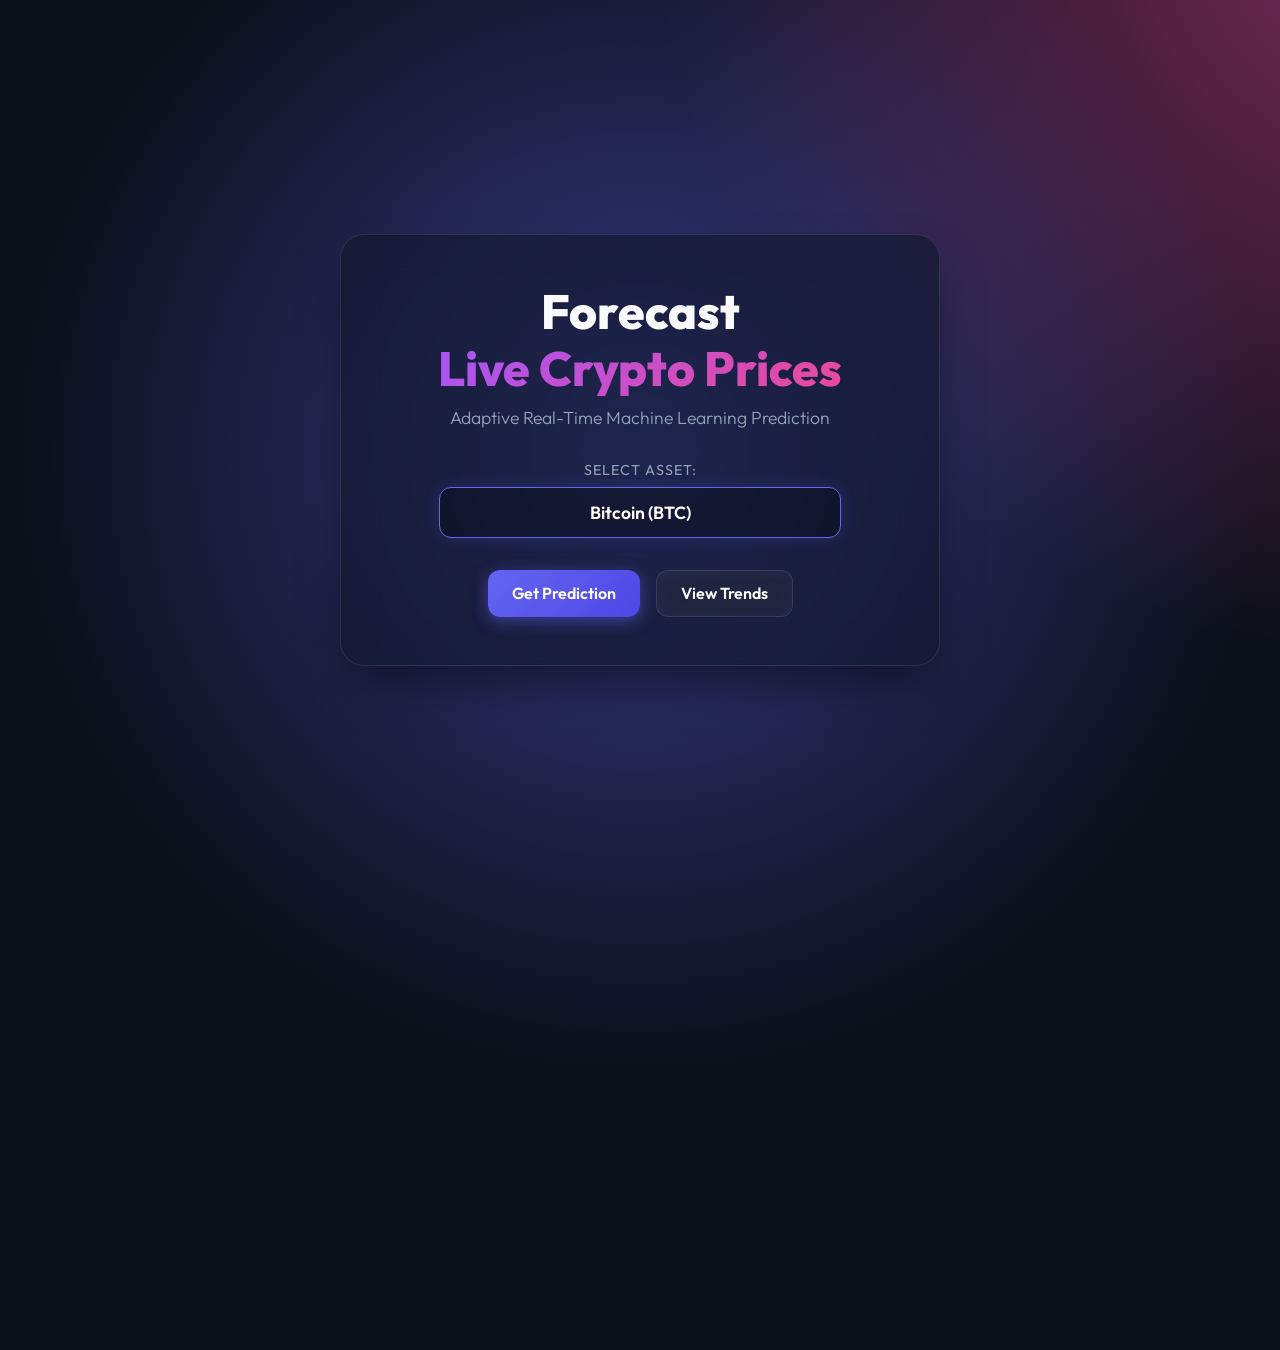
<file: templates/index.html>
<!DOCTYPE html>
<html lang="en">
<head>
    <meta charset="UTF-8">
    <meta name="viewport" content="width=device-width, initial-scale=1.0">
    <title>Omni-Quant</title>
    <link href="https://fonts.googleapis.com/css2?family=Outfit:wght@300;400;600;800&display=swap" rel="stylesheet">
    <link rel="stylesheet" href="/static/styles/style.css">
</head>
<body>
    <div class="background-anim"></div>
    
    <div class="glass-container">
        <div class="hero">
            <h1 class="title">Forecast <br/><span class="highlight">Live Crypto Prices</span></h1>
            <p class="subtitle">Adaptive Real-Time Machine Learning Prediction</p>
        </div>
        
        <div class="coin-selector">
            <label for="coin-select">Select Asset:</label>
            <select id="coin-select" class="glass-select">
                <option value="bitcoin">Bitcoin (BTC)</option>
                <option value="ethereum">Ethereum (ETH)</option>
                <option value="solana">Solana (SOL)</option>
                <option value="dogecoin">Dogecoin (DOGE)</option>
                <option value="binancecoin">Binance Coin (BNB)</option>
            </select>
        </div>
        
        <div class="action-buttons">
            <button id="predict-btn" class="glass-btn primary">Get Prediction</button>
            <button id="graph-btn" class="glass-btn secondary">View Trends</button>
        </div>

        <div id="prediction-panel" class="panel hidden">
            <div class="input-group">
                <input type="number" id="val" class="glass-input" placeholder="Days ahead (e.g. 7)" min="1">
                <button id="submit-btn" class="glass-btn submit-btn">Forecast</button>
            </div>
            
            <div id="result-container" class="result-box hidden">
                <p class="result-label">Predicted Price</p>
                <h2 id="output" class="price-display">$<span id="price-value">0.00</span></h2>
            </div>
        </div>
    </div>
    
    <script src="/static/scripts/index.js"></script>
</body>
</html>
</file>
<file: static/styles/style.css>
:root {
    --bg-color: #0b0f19;
    --primary: #6366f1;
    --primary-glow: rgba(99, 102, 241, 0.5);
    --secondary: #ec4899;
    --secondary-glow: rgba(236, 72, 153, 0.5);
    --text-main: #f8fafc;
    --text-muted: #94a3b8;
    --glass-bg: rgba(15, 23, 42, 0.6);
    --glass-border: rgba(255, 255, 255, 0.1);
}

* {
    margin: 0;
    padding: 0;
    box-sizing: border-box;
    font-family: 'Outfit', sans-serif;
}

body {
    background-color: var(--bg-color);
    color: var(--text-main);
    min-height: 100vh;
    padding: 2rem 0;
    display: flex;
    justify-content: center;
    align-items: center;
    overflow-x: hidden;
    overflow-y: auto;
    position: relative;
}

.background-anim {
    position: absolute;
    top: -50%;
    left: -50%;
    width: 200%;
    height: 200%;
    background: radial-gradient(circle at 50% 50%, var(--primary-glow) 0%, transparent 40%),
                radial-gradient(circle at 80% 20%, var(--secondary-glow) 0%, transparent 30%);
    animation: rotateBg 20s linear infinite;
    z-index: 0;
    pointer-events: none;
}

@keyframes rotateBg {
    0% { transform: rotate(0deg); }
    100% { transform: rotate(360deg); }
}

.glass-container {
    position: relative;
    z-index: 10;
    background: var(--glass-bg);
    backdrop-filter: blur(20px);
    -webkit-backdrop-filter: blur(20px);
    border: 1px solid var(--glass-border);
    border-radius: 24px;
    padding: 3rem;
    width: 90%;
    max-width: 600px;
    box-shadow: 0 25px 50px -12px rgba(0, 0, 0, 0.5);
    display: flex;
    flex-direction: column;
    gap: 2rem;
    animation: slideUp 0.8s ease-out;
}

@keyframes slideUp {
    from { opacity: 0; transform: translateY(30px); }
    to { opacity: 1; transform: translateY(0); }
}

.hero {
    text-align: center;
}

.title {
    font-size: 3rem;
    font-weight: 800;
    line-height: 1.2;
    margin-bottom: 0.5rem;
}

.highlight {
    background: linear-gradient(135deg, #a855f7, #ec4899);
    -webkit-background-clip: text;
    -webkit-text-fill-color: transparent;
    display: inline-block;
}

.subtitle {
    color: var(--text-muted);
    font-size: 1.1rem;
    font-weight: 300;
}

.coin-selector {
    display: flex;
    flex-direction: column;
    align-items: center;
    gap: 0.5rem;
}

.coin-selector label {
    font-size: 0.9rem;
    color: var(--text-muted);
    text-transform: uppercase;
    letter-spacing: 1px;
}

.glass-select {
    appearance: none;
    background: rgba(0, 0, 0, 0.3);
    border: 1px solid var(--primary);
    color: white;
    padding: 0.8rem 1.5rem;
    border-radius: 12px;
    font-size: 1.1rem;
    font-weight: 600;
    outline: none;
    cursor: pointer;
    width: 80%;
    text-align: center;
    box-shadow: 0 0 15px rgba(99, 102, 241, 0.2);
    transition: all 0.3s ease;
}

.glass-select:focus, .glass-select:hover {
    box-shadow: 0 0 20px rgba(99, 102, 241, 0.4);
}

.glass-select option {
    background: var(--bg-color);
    color: white;
}

.action-buttons {
    display: flex;
    gap: 1rem;
    justify-content: center;
}

.glass-btn {
    background: rgba(255, 255, 255, 0.05);
    border: 1px solid var(--glass-border);
    color: white;
    padding: 0.8rem 1.5rem;
    border-radius: 12px;
    font-size: 1rem;
    font-weight: 600;
    cursor: pointer;
    transition: all 0.3s ease;
    backdrop-filter: blur(10px);
}

.glass-btn.primary {
    background: linear-gradient(135deg, var(--primary), #4f46e5);
    border: none;
    box-shadow: 0 4px 15px var(--primary-glow);
}

.glass-btn.primary:hover {
    box-shadow: 0 6px 20px var(--primary-glow);
    transform: translateY(-2px);
}

.glass-btn.secondary:hover {
    background: rgba(255, 255, 255, 0.1);
    transform: translateY(-2px);
}

.panel {
    display: flex;
    flex-direction: column;
    gap: 1.5rem;
    overflow: hidden;
    transition: all 0.5s ease;
}

.panel.hidden {
    display: none;
}

.input-group {
    display: flex;
    gap: 1rem;
}

.glass-input {
    flex: 1;
    background: rgba(0, 0, 0, 0.2);
    border: 1px solid var(--glass-border);
    border-radius: 12px;
    padding: 0.8rem 1.2rem;
    color: white;
    font-size: 1rem;
    outline: none;
    transition: border-color 0.3s ease;
}

.glass-input:focus {
    border-color: var(--primary);
}

.submit-btn {
    padding: 0.8rem 2rem;
}

.result-box {
    background: rgba(0, 0, 0, 0.3);
    border-radius: 16px;
    padding: 1.5rem;
    text-align: center;
    border: 1px solid var(--glass-border);
    animation: fadeIn 0.5s ease-out;
}

.result-box.hidden {
    display: none;
}

@keyframes fadeIn {
    from { opacity: 0; }
    to { opacity: 1; }
}

.result-label {
    color: var(--text-muted);
    font-size: 0.9rem;
    text-transform: uppercase;
    letter-spacing: 2px;
    margin-bottom: 0.5rem;
}

.price-display {
    font-size: 2.5rem;
    font-weight: 800;
    color: #10b981;
    text-shadow: 0 0 20px rgba(16, 185, 129, 0.4);
}
</file>
